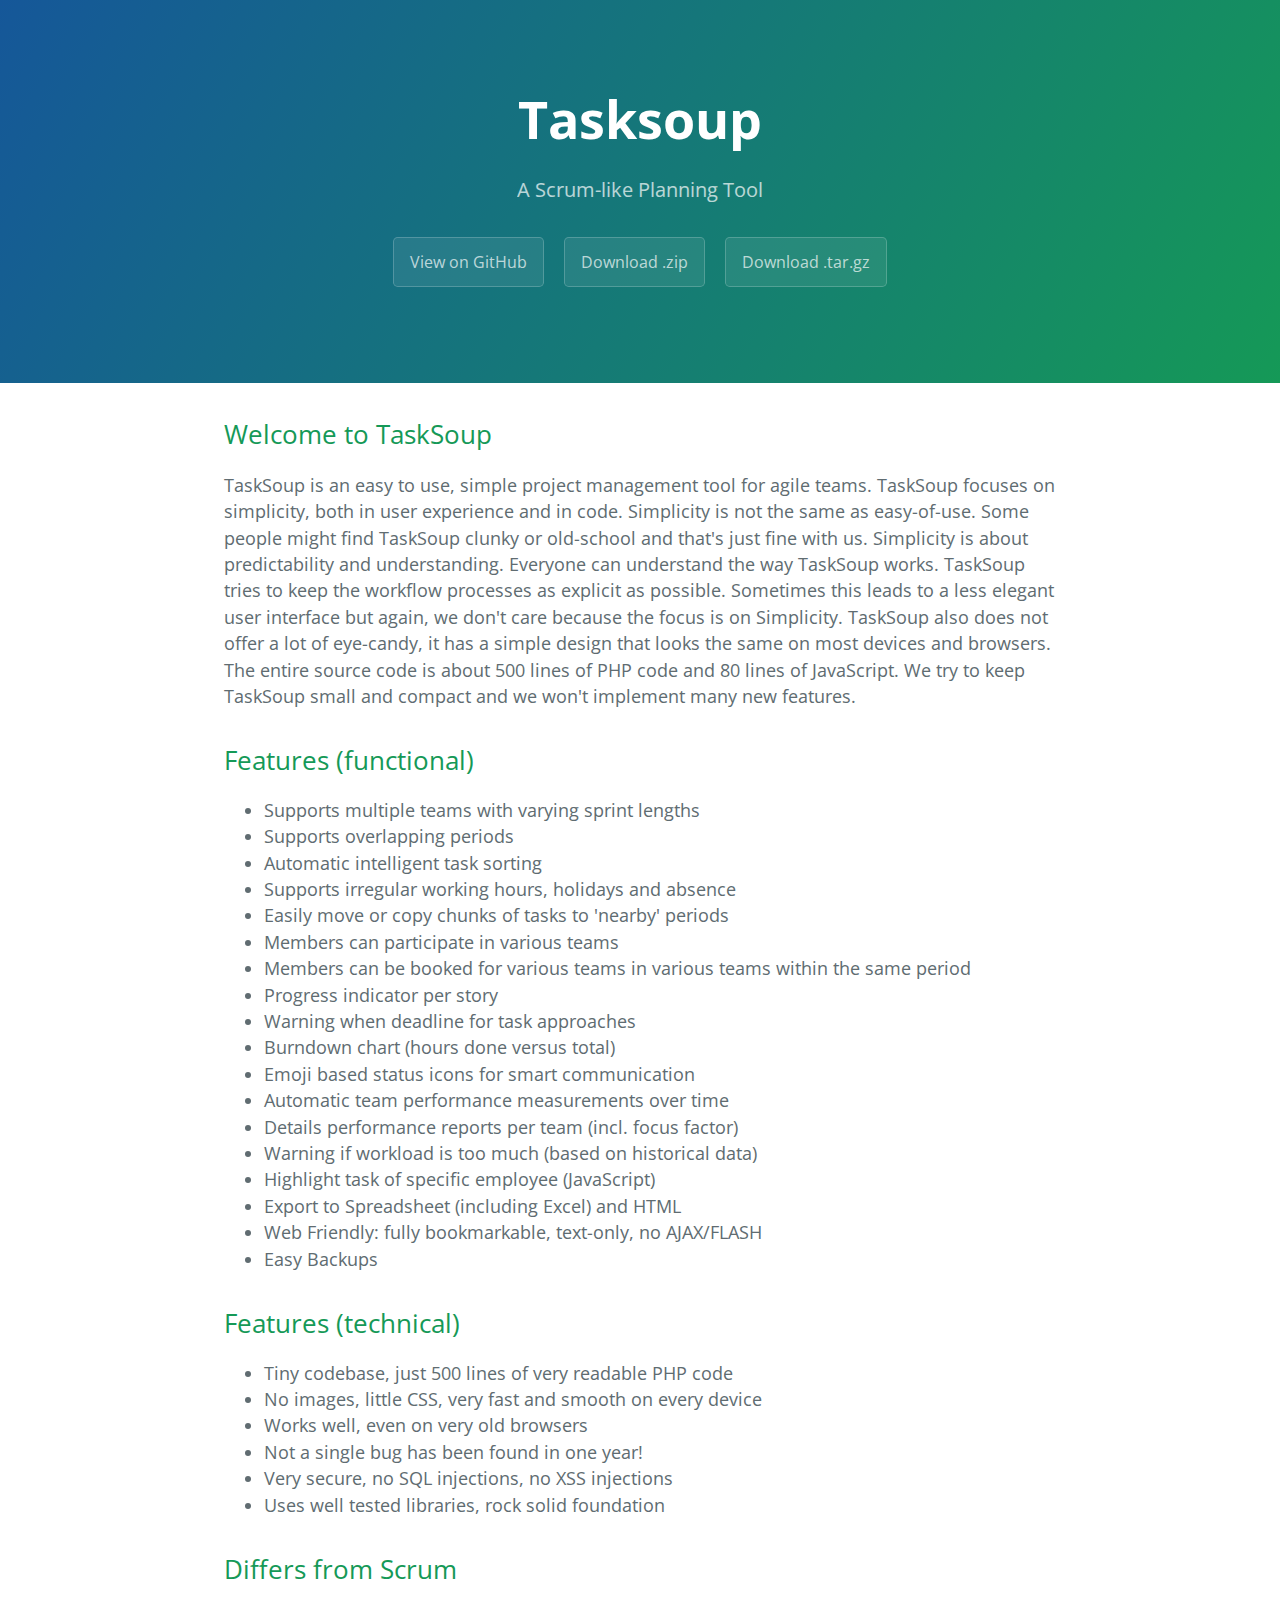
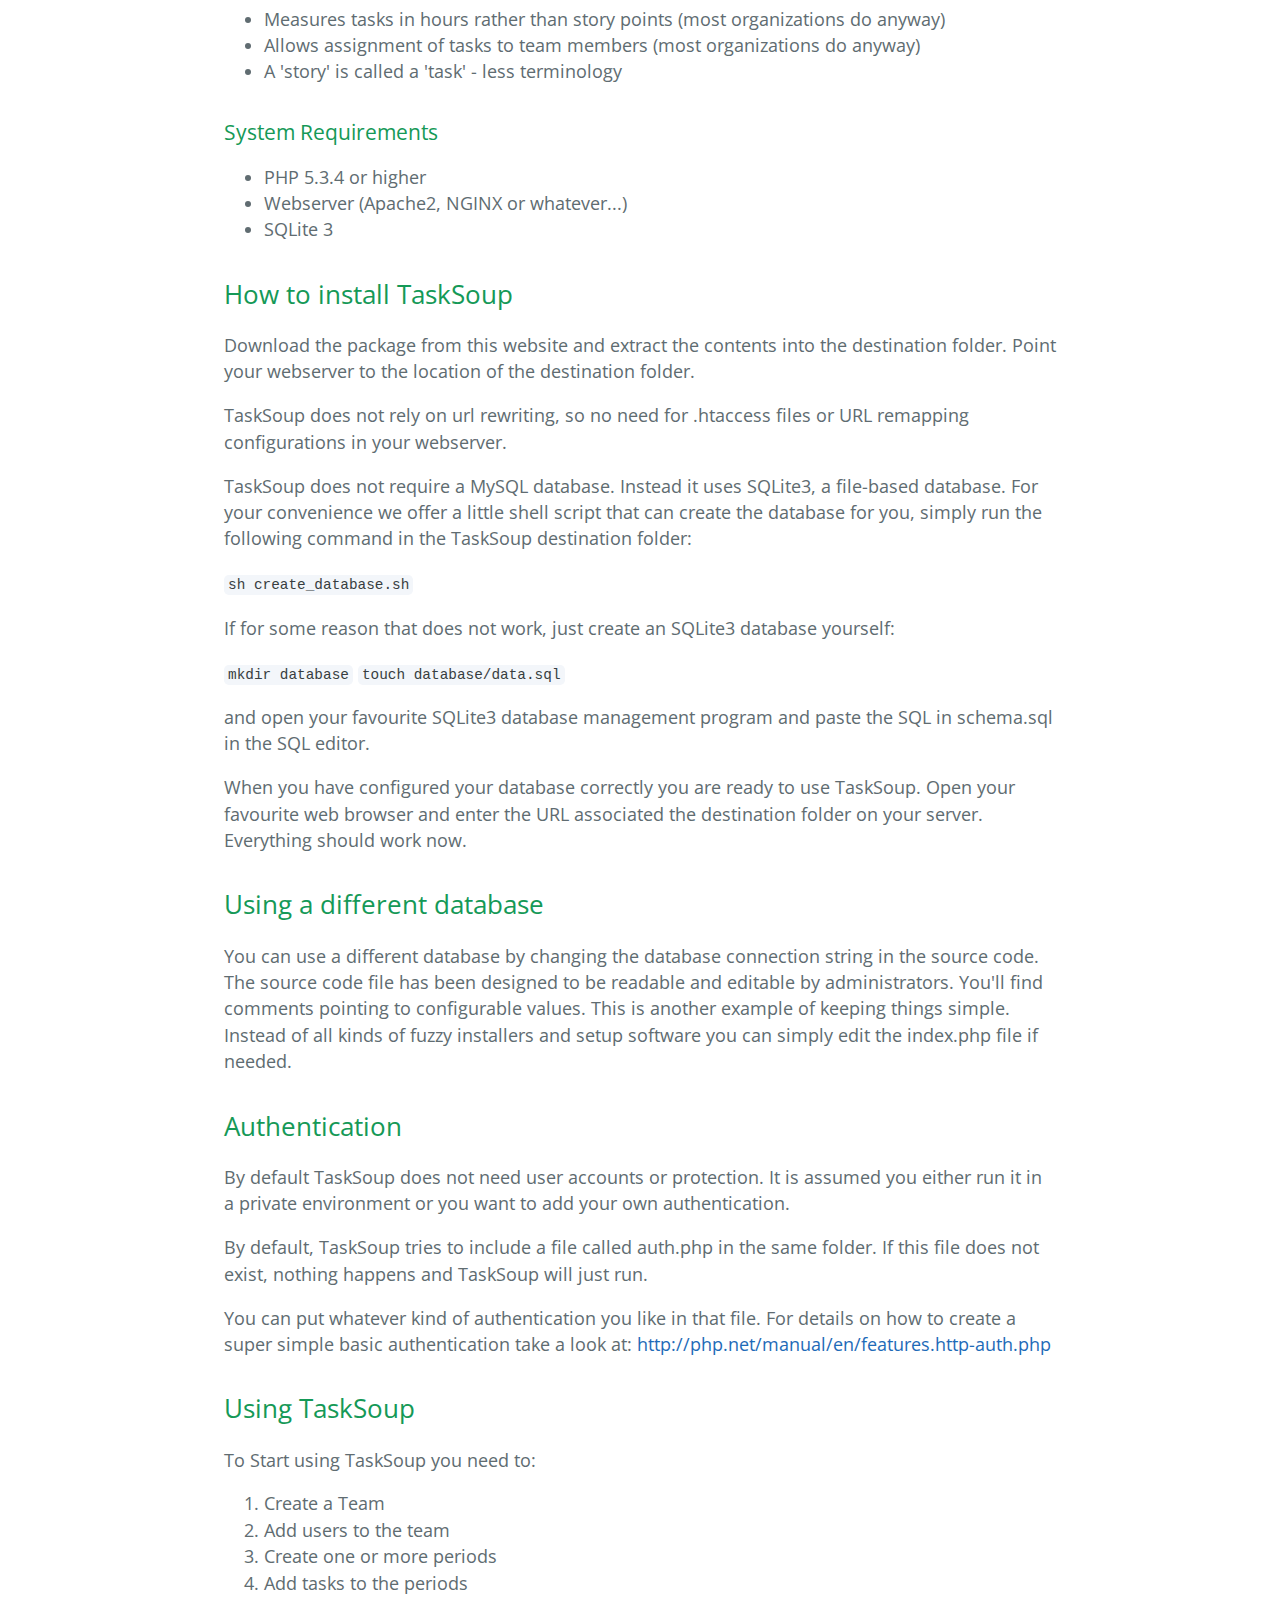
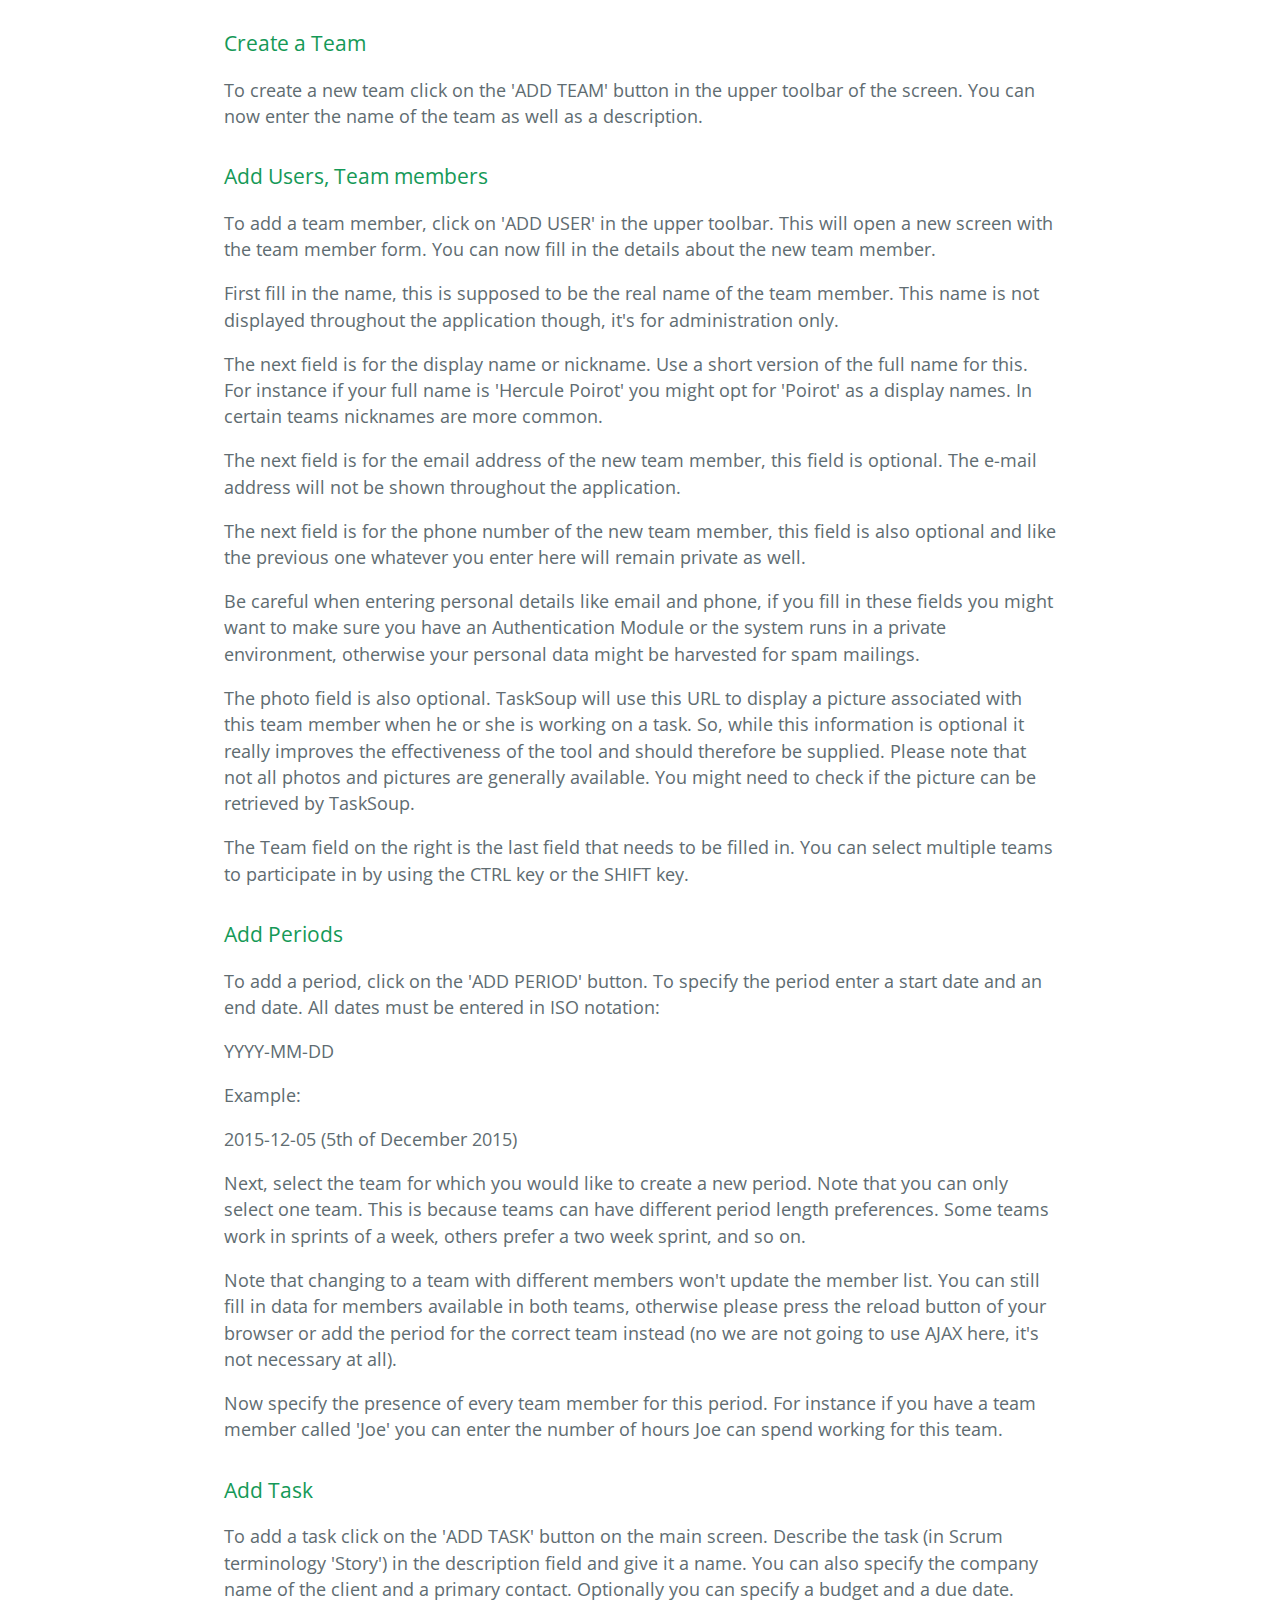
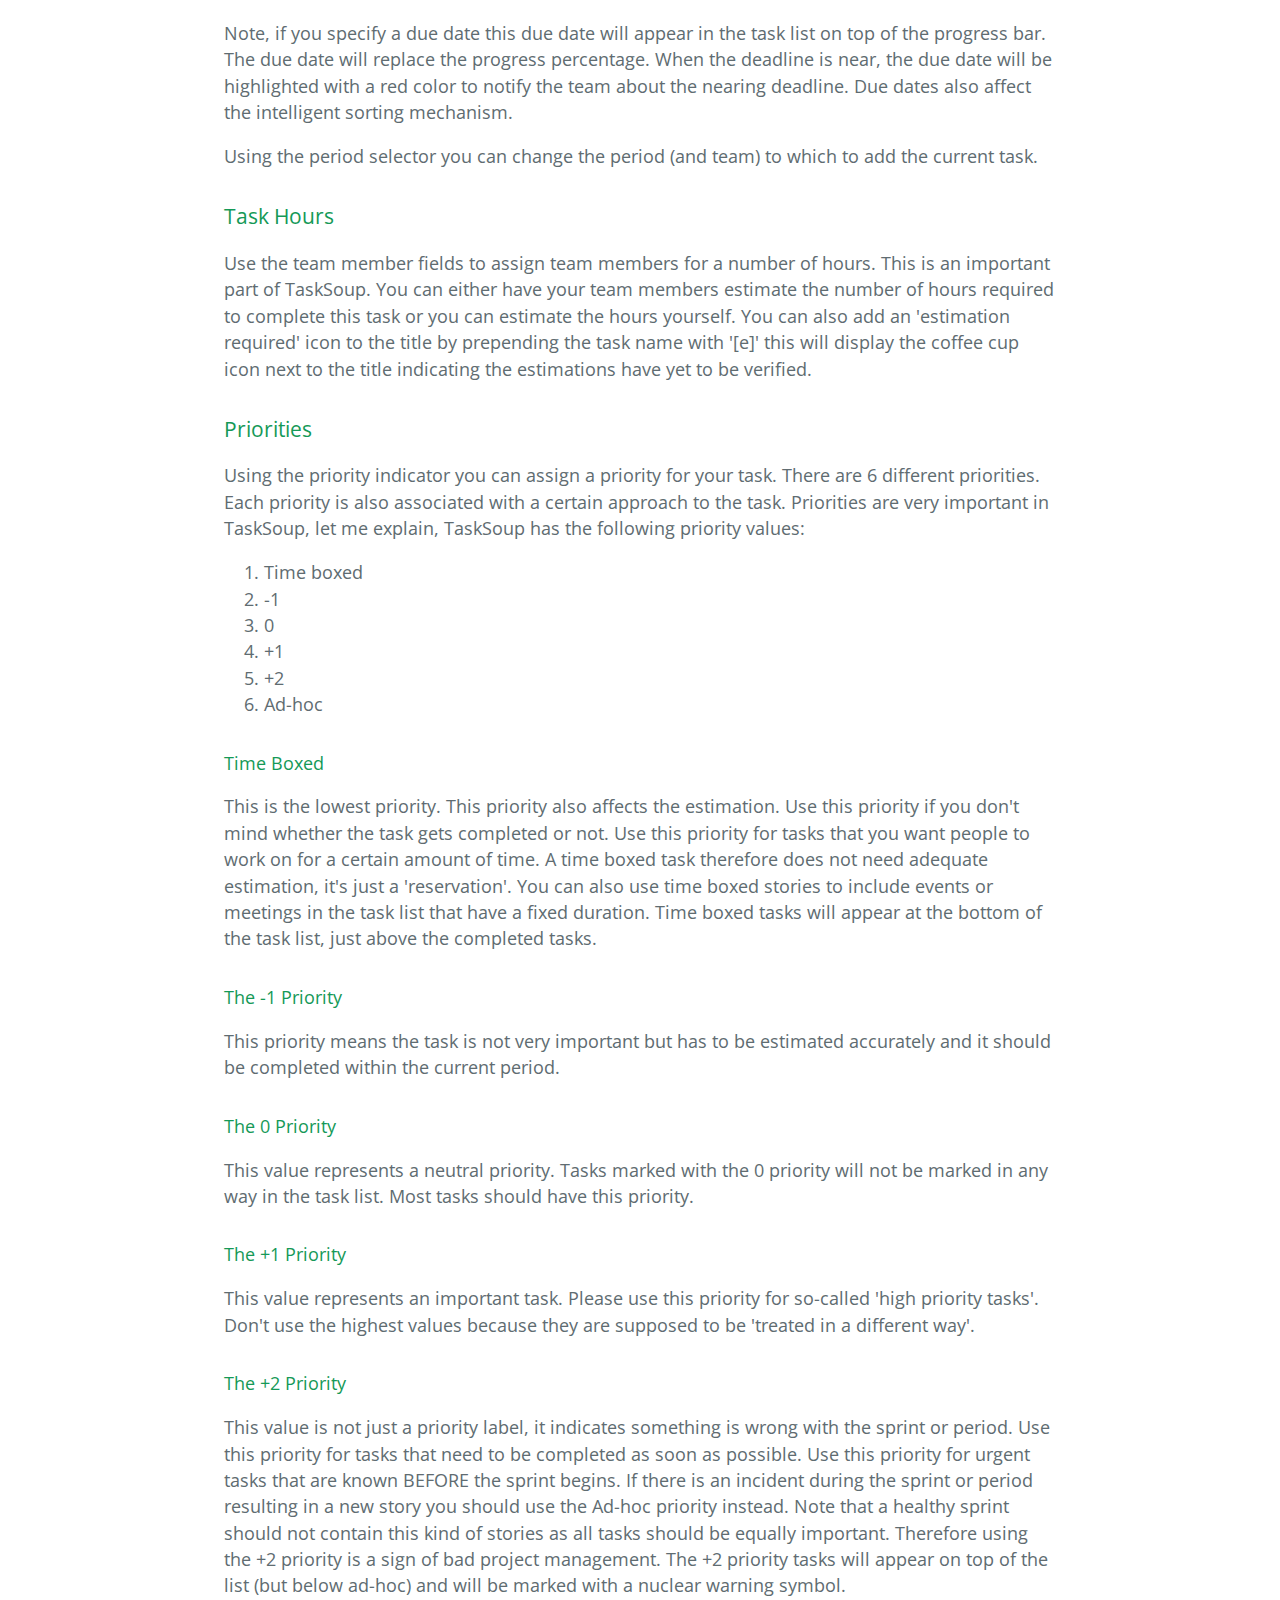
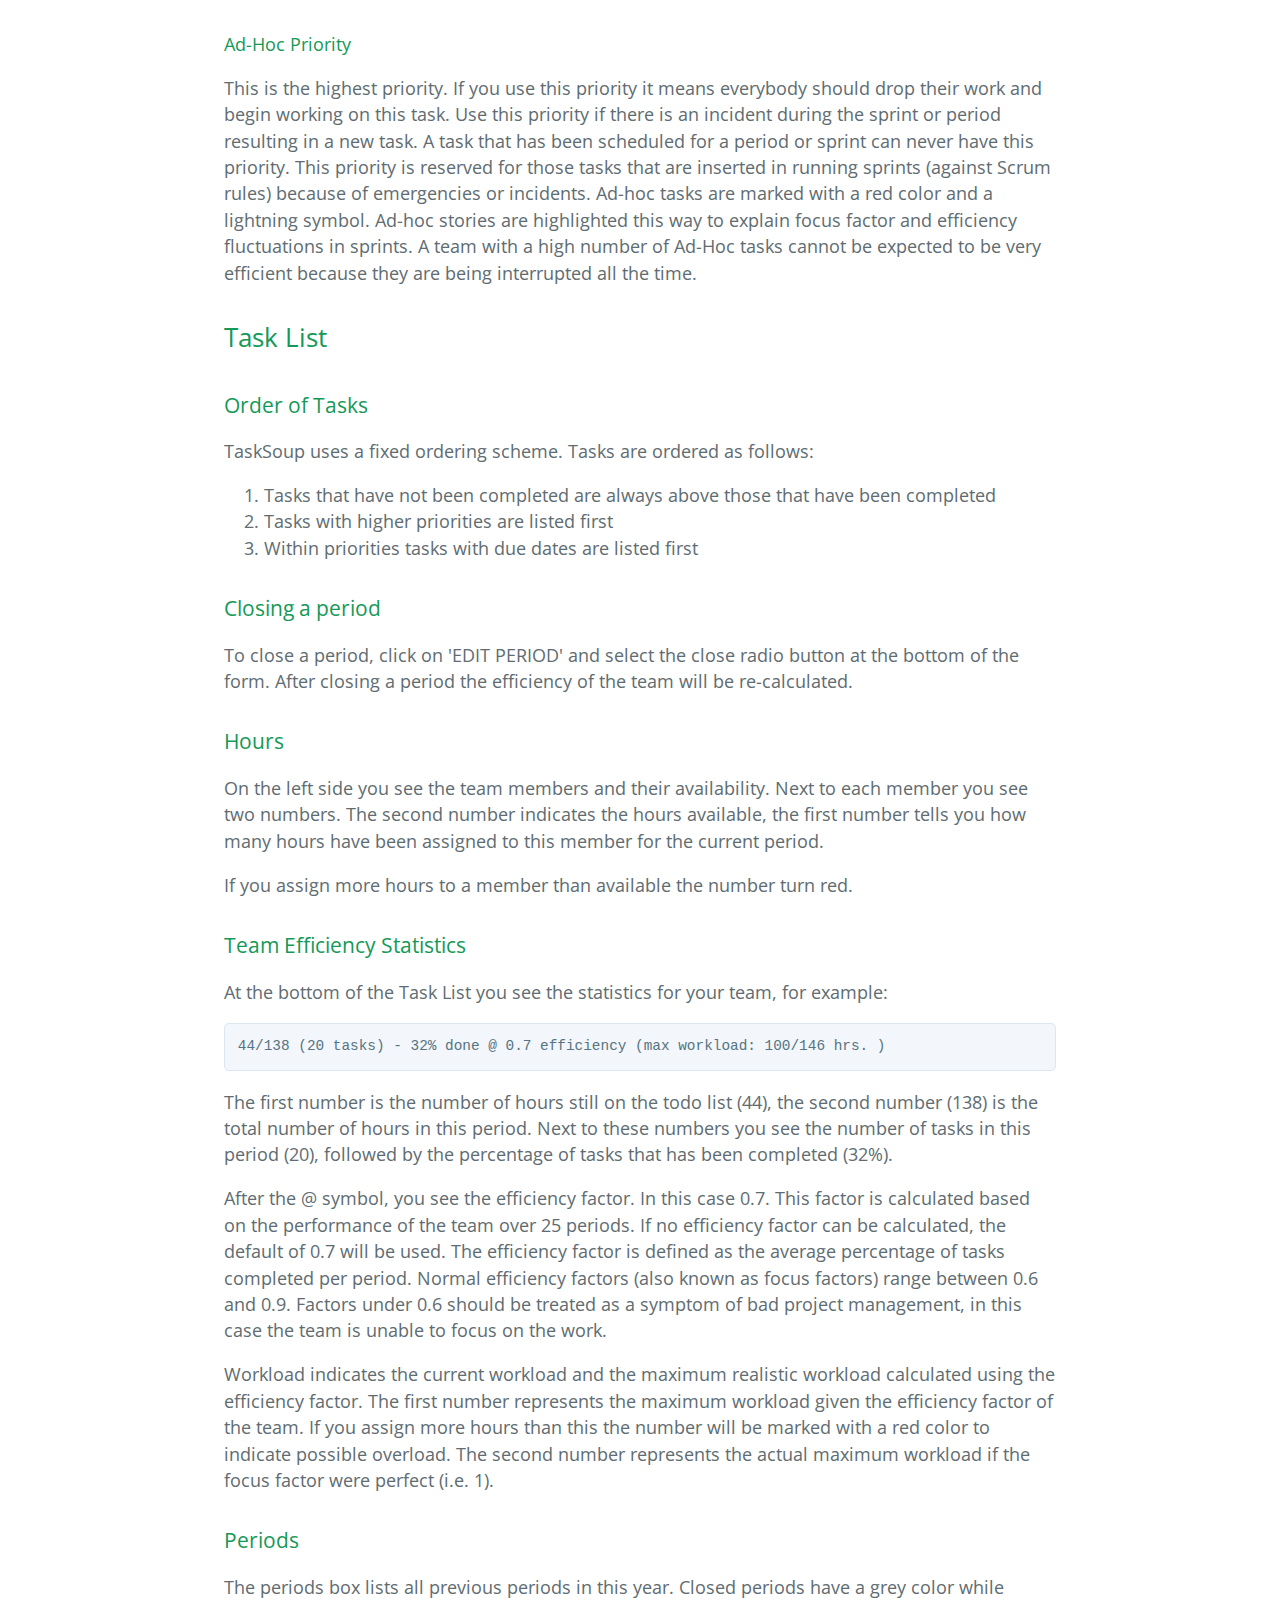
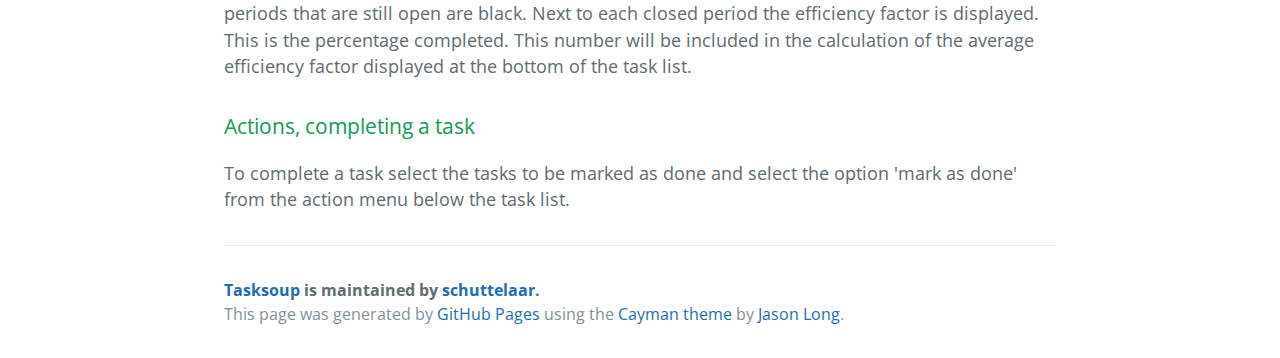
<file: index.html>
<!DOCTYPE html>
<html lang="en-us">
  <head>
    <meta charset="UTF-8">
    <title>Tasksoup by schuttelaar</title>
    <meta name="viewport" content="width=device-width, initial-scale=1">
    <link rel="stylesheet" type="text/css" href="stylesheets/normalize.css" media="screen">
    <link href='https://fonts.googleapis.com/css?family=Open+Sans:400,700' rel='stylesheet' type='text/css'>
    <link rel="stylesheet" type="text/css" href="stylesheets/stylesheet.css" media="screen">
    <link rel="stylesheet" type="text/css" href="stylesheets/github-light.css" media="screen">
  </head>
  <body>
    <section class="page-header">
      <h1 class="project-name">Tasksoup</h1>
      <h2 class="project-tagline">A Scrum-like Planning Tool</h2>
      <a href="https://github.com/schuttelaar/tasksoup" class="btn">View on GitHub</a>
      <a href="https://github.com/schuttelaar/tasksoup/zipball/master" class="btn">Download .zip</a>
      <a href="https://github.com/schuttelaar/tasksoup/tarball/master" class="btn">Download .tar.gz</a>
    </section>

    <section class="main-content">
      <h2>
<a id="welcome-to-tasksoup" class="anchor" href="#welcome-to-tasksoup" aria-hidden="true"><span class="octicon octicon-link"></span></a>Welcome to TaskSoup</h2>

<p>TaskSoup is an easy to use, simple project management tool for agile teams. TaskSoup focuses on simplicity, both in user experience and in code. Simplicity is not the same as easy-of-use. Some people might find TaskSoup clunky or old-school and that's just fine with us. Simplicity is about predictability and understanding. Everyone can understand the way TaskSoup works. TaskSoup tries to keep the workflow processes as explicit as possible. Sometimes this leads to a less elegant user interface but again, we don't care because the focus is on Simplicity. TaskSoup also does not offer a lot of eye-candy, it has a simple design that looks the same on most devices and browsers. The entire source code is about 500 lines of PHP code and 80 lines of JavaScript. We try to keep TaskSoup small and compact and we won't implement many new features.</p>

<h2>
<a id="features-functional" class="anchor" href="#features-functional" aria-hidden="true"><span class="octicon octicon-link"></span></a>Features (functional)</h2>

<ul>
<li>Supports multiple teams with varying sprint lengths</li>
<li>Supports overlapping periods</li>
<li>Automatic intelligent task sorting</li>
<li>Supports irregular working hours, holidays and absence </li>
<li>Easily move or copy chunks of tasks to 'nearby' periods</li>
<li>Members can participate in various teams</li>
<li>Members can be booked for various teams in various teams within the same period</li>
<li>Progress indicator per story</li>
<li>Warning when deadline for task approaches</li>
<li>Burndown chart (hours done versus total)</li>
<li>Emoji based status icons for smart communication</li>
<li>Automatic team performance measurements over time</li>
<li>Details performance reports per team (incl. focus factor)</li>
<li>Warning if workload is too much (based on historical data)</li>
<li>Highlight task of specific employee (JavaScript)</li>
<li>Export to Spreadsheet (including Excel) and HTML</li>
<li>Web Friendly: fully bookmarkable, text-only, no AJAX/FLASH</li>
<li>Easy Backups</li>
</ul>

<h2>
<a id="features-technical" class="anchor" href="#features-technical" aria-hidden="true"><span class="octicon octicon-link"></span></a>Features (technical)</h2>

<ul>
<li>Tiny codebase, just 500 lines of very readable PHP code</li>
<li>No images, little CSS, very fast and smooth on every device</li>
<li>Works well, even on very old browsers</li>
<li>Not a single bug has been found in one year!</li>
<li>Very secure, no SQL injections, no XSS injections</li>
<li>Uses well tested libraries, rock solid foundation</li>
</ul>

<h2>
<a id="differs-from-scrum" class="anchor" href="#differs-from-scrum" aria-hidden="true"><span class="octicon octicon-link"></span></a>Differs from Scrum</h2>

<ul>
<li>Measures tasks in hours rather than story points (most organizations do anyway)</li>
<li>Allows assignment of tasks to team members (most organizations do anyway)</li>
<li>A 'story' is called a 'task' - less terminology</li>
</ul>

<h3>
<a id="system-requirements" class="anchor" href="#system-requirements" aria-hidden="true"><span class="octicon octicon-link"></span></a>System Requirements</h3>

<ul>
<li>PHP 5.3.4 or higher</li>
<li>Webserver (Apache2, NGINX or whatever...)</li>
<li>SQLite 3</li>
</ul>

<h2>
<a id="how-to-install-tasksoup" class="anchor" href="#how-to-install-tasksoup" aria-hidden="true"><span class="octicon octicon-link"></span></a>How to install TaskSoup</h2>

<p>Download the package from this website and extract the contents into the destination folder.
Point your webserver to the location of the destination folder.</p>

<p>TaskSoup does not rely on url rewriting, so no need for .htaccess files or URL remapping configurations in your webserver.</p>

<p>TaskSoup does not require a MySQL database. Instead it uses SQLite3, a file-based database.
For your convenience we offer a little shell script that can create the database for you, simply run the following command in the TaskSoup destination folder:</p>

<p><code>sh create_database.sh</code></p>

<p>If for some reason that does not work, just create an SQLite3 database yourself:</p>

<p><code>mkdir database</code>
<code>touch database/data.sql</code></p>

<p>and open your favourite SQLite3 database management program and paste the SQL in schema.sql in the SQL editor.</p>

<p>When you have configured your database correctly you are ready to use TaskSoup.
Open your favourite web browser and enter the URL associated the destination folder on your server. Everything should work now.</p>

<h2>
<a id="using-a-different-database" class="anchor" href="#using-a-different-database" aria-hidden="true"><span class="octicon octicon-link"></span></a>Using a different database</h2>

<p>You can use a different database by changing the database connection string in the source code.
The source code file has been designed to be readable and editable by administrators. You'll find comments pointing to configurable values. This is another example of keeping things simple. Instead of all kinds of fuzzy installers and setup software you can simply edit the index.php file if needed.</p>

<h2>
<a id="authentication" class="anchor" href="#authentication" aria-hidden="true"><span class="octicon octicon-link"></span></a>Authentication</h2>

<p>By default TaskSoup does not need user accounts or protection. It is assumed you either run it in a private environment or you want to add your own authentication.</p>

<p>By default, TaskSoup tries to include a file called auth.php in the same folder. If this file does not exist, nothing happens and TaskSoup will just run.</p>

<p>You can put whatever kind of authentication you like in that file. For details on how to create a super simple basic authentication take a look at: <a href="http://php.net/manual/en/features.http-auth.php">http://php.net/manual/en/features.http-auth.php</a></p>

<h2>
<a id="using-tasksoup" class="anchor" href="#using-tasksoup" aria-hidden="true"><span class="octicon octicon-link"></span></a>Using TaskSoup</h2>

<p>To Start using TaskSoup you need to:</p>

<ol>
<li>Create a Team</li>
<li>Add users to the team</li>
<li>Create one or more periods</li>
<li>Add tasks to the periods</li>
</ol>

<h3>
<a id="create-a-team" class="anchor" href="#create-a-team" aria-hidden="true"><span class="octicon octicon-link"></span></a>Create a Team</h3>

<p>To create a new team click on the 'ADD TEAM' button in the upper toolbar of the screen.
You can now enter the name of the team as well as a description.</p>

<h3>
<a id="add-users-team-members" class="anchor" href="#add-users-team-members" aria-hidden="true"><span class="octicon octicon-link"></span></a>Add Users, Team members</h3>

<p>To add a team member, click on 'ADD USER' in the upper toolbar. This will open a new screen with the team member form. You can now fill in the details about the new team member.</p>

<p>First fill in the name, this is supposed to be the real name of the team member. This name is not displayed throughout the application though, it's for administration only.</p>

<p>The next field is for the display name or nickname. Use a short version of the full name for this. For instance if your full name is 'Hercule Poirot' you might opt for 'Poirot' as a display names. In certain teams nicknames are more common.</p>

<p>The next field is for the email address of the new team member, this field is optional. The e-mail address will not be shown throughout the application.</p>

<p>The next field is for the phone number of the new team member, this field is also optional and like the previous one whatever you enter here will remain private as well.</p>

<p>Be careful when entering personal details like email and phone, if you fill in these fields you might want to make sure you have an Authentication Module or the system runs in a private environment, otherwise your personal data might be harvested for spam mailings.</p>

<p>The photo field is also optional. TaskSoup will use this URL to display a picture associated with this team member when he or she is working on a task. So, while this information is optional it really improves the effectiveness of the tool and should therefore be supplied. Please note that not all photos and pictures are generally available. You might need to check if the picture can be retrieved by TaskSoup.</p>

<p>The Team field on the right is the last field that needs to be filled in. You can select multiple teams to participate in by using the CTRL key or the SHIFT key.</p>

<h3>
<a id="add-periods" class="anchor" href="#add-periods" aria-hidden="true"><span class="octicon octicon-link"></span></a>Add Periods</h3>

<p>To add a period, click on the 'ADD PERIOD' button.
To specify the period enter a start date and an end date.
All dates must be entered in ISO notation:</p>

<p>YYYY-MM-DD</p>

<p>Example:</p>

<p>2015-12-05 (5th of December 2015)</p>

<p>Next, select the team for which you would like to create a new period. Note that you can only select one team. This is because teams can have different period length preferences. Some teams work in sprints of a week, others prefer a two week sprint, and so on.</p>

<p>Note that changing to a team with different members won't update the member list. You can still fill in data for members available in both teams, otherwise please press the reload button of your browser or add the period for the correct team instead (no we are not going to use AJAX here, it's not necessary at all).</p>

<p>Now specify the presence of every team member for this period. For instance if you have a team member called 'Joe' you can enter the number of hours Joe can spend working for this team.</p>

<h3>
<a id="add-task" class="anchor" href="#add-task" aria-hidden="true"><span class="octicon octicon-link"></span></a>Add Task</h3>

<p>To add a task click on the 'ADD TASK' button on the main screen.
Describe the task (in Scrum terminology 'Story') in the description field and give it a name.
You can also specify the company name of the client and a primary contact. Optionally you can specify a budget and a due date.</p>

<p>Note, if you specify a due date this due date will appear in the task list on top of the progress bar. The due date will replace the progress percentage. When the deadline is near, the due date will be highlighted with a red color to notify the team about the nearing deadline. Due dates also affect the intelligent sorting mechanism.</p>

<p>Using the period selector you can change the period (and team) to which to add the current task.</p>

<h3>
<a id="task-hours" class="anchor" href="#task-hours" aria-hidden="true"><span class="octicon octicon-link"></span></a>Task Hours</h3>

<p>Use the team member fields to assign team members for a number of hours. This is an important part of TaskSoup. You can either have your team members estimate the number of hours required to complete this task or you can estimate the hours yourself. You can also add an 'estimation required' icon to the title by prepending the task name with '[e]' this will display the coffee cup icon next to the title indicating the estimations have yet to be verified.</p>

<h3>
<a id="priorities" class="anchor" href="#priorities" aria-hidden="true"><span class="octicon octicon-link"></span></a>Priorities</h3>

<p>Using the priority indicator you can assign a priority for your task. There are 6 different priorities. Each priority is also associated with a certain approach to the task. Priorities are very important in TaskSoup, let me explain, TaskSoup has the following priority values:</p>

<ol>
<li>Time boxed</li>
<li>-1</li>
<li>0</li>
<li>+1</li>
<li>+2</li>
<li>Ad-hoc</li>
</ol>

<h4>
<a id="time-boxed" class="anchor" href="#time-boxed" aria-hidden="true"><span class="octicon octicon-link"></span></a>Time Boxed</h4>

<p>This is the lowest priority. This priority also affects the estimation. Use this priority if you don't mind whether the task gets completed or not. Use this priority for tasks that you want people to work on for a certain amount of time. A time boxed task therefore does not need adequate estimation, it's just a 'reservation'. You can also use time boxed stories to include events or meetings in the task list that have a fixed duration. Time boxed tasks will appear at the bottom of the task list, just above the completed tasks.</p>

<h4>
<a id="the--1-priority" class="anchor" href="#the--1-priority" aria-hidden="true"><span class="octicon octicon-link"></span></a>The -1 Priority</h4>

<p>This priority means the task is not very important but has to be estimated accurately and it should be completed within the current period.</p>

<h4>
<a id="the-0-priority" class="anchor" href="#the-0-priority" aria-hidden="true"><span class="octicon octicon-link"></span></a>The 0 Priority</h4>

<p>This value represents a neutral priority. Tasks marked with the 0 priority will not be marked in any way in the task list. Most tasks should have this priority.</p>

<h4>
<a id="the-1-priority" class="anchor" href="#the-1-priority" aria-hidden="true"><span class="octicon octicon-link"></span></a>The +1 Priority</h4>

<p>This value represents an important task. Please use this priority for so-called 'high priority tasks'. Don't use the highest values because they are supposed to be 'treated in a different way'.</p>

<h4>
<a id="the-2-priority" class="anchor" href="#the-2-priority" aria-hidden="true"><span class="octicon octicon-link"></span></a>The +2 Priority</h4>

<p>This value is not just a priority label, it indicates something is wrong with the sprint or period. Use this priority for tasks that need to be completed as soon as possible. Use this priority for urgent tasks that are known BEFORE the sprint begins. If there is an incident during the sprint or period resulting in a new story you should use the Ad-hoc priority instead. Note that a healthy sprint should not contain this kind of stories as all tasks should be equally important. Therefore using the +2 priority is a sign of bad project management. The +2 priority tasks will appear on top of the list (but below ad-hoc) and will be marked with a nuclear warning symbol.</p>

<h4>
<a id="ad-hoc-priority" class="anchor" href="#ad-hoc-priority" aria-hidden="true"><span class="octicon octicon-link"></span></a>Ad-Hoc Priority</h4>

<p>This is the highest priority. If you use this priority it means everybody should drop their work and begin working on this task. Use this priority if there is an incident during the sprint or period resulting in a new task. A task that has been scheduled for a period or sprint can never have this priority. This priority is reserved for those tasks that are inserted in running sprints (against Scrum rules) because of emergencies or incidents. Ad-hoc tasks are marked with a red color and a lightning symbol. Ad-hoc stories are highlighted this way to explain focus factor and efficiency fluctuations in sprints. A team with a high number of Ad-Hoc tasks cannot be expected to be very efficient because they are being interrupted all the time.</p>

<h2>
<a id="task-list" class="anchor" href="#task-list" aria-hidden="true"><span class="octicon octicon-link"></span></a>Task List</h2>

<h3>
<a id="order-of-tasks" class="anchor" href="#order-of-tasks" aria-hidden="true"><span class="octicon octicon-link"></span></a>Order of Tasks</h3>

<p>TaskSoup uses a fixed ordering scheme. Tasks are ordered as follows:</p>

<ol>
<li>Tasks that have not been completed are always above those that have been completed</li>
<li>Tasks with higher priorities are listed first</li>
<li>Within priorities tasks with due dates are listed first</li>
</ol>

<h3>
<a id="closing-a-period" class="anchor" href="#closing-a-period" aria-hidden="true"><span class="octicon octicon-link"></span></a>Closing a period</h3>

<p>To close a period, click on 'EDIT PERIOD' and select the close radio button at the bottom of the form.
After closing a period the efficiency of the team will be re-calculated.</p>

<h3>
<a id="hours" class="anchor" href="#hours" aria-hidden="true"><span class="octicon octicon-link"></span></a>Hours</h3>

<p>On the left side you see the team members and their availability. Next to each member you see two numbers. The second number indicates the hours available, the first number tells you how many hours have been assigned to this member for the current period.</p>

<p>If you assign more hours to a member than available the number turn red.</p>

<h3>
<a id="team-efficiency-statistics" class="anchor" href="#team-efficiency-statistics" aria-hidden="true"><span class="octicon octicon-link"></span></a>Team Efficiency Statistics</h3>

<p>At the bottom of the Task List you see the statistics for your team, for example:</p>

<pre><code>44/138 (20 tasks) - 32% done @ 0.7 efficiency (max workload: 100/146 hrs. )
</code></pre>

<p>The first number is the number of hours still on the todo list (44), the second number (138) is the total number of hours in this period. Next to these numbers you see the number of tasks in this period (20), followed by the percentage of tasks that has been completed (32%).</p>

<p>After the @ symbol, you see the efficiency factor. In this case 0.7. This factor is calculated based on the performance of the team over 25 periods. If no efficiency factor can be calculated, the default of 0.7 will be used. The efficiency factor is defined as the average percentage of tasks completed per period. Normal efficiency factors (also known as focus factors) range between 0.6 and 0.9. Factors under 0.6 should be treated as a symptom of bad project management, in this case the team is unable to focus on the work.</p>

<p>Workload indicates the current workload and the maximum realistic workload calculated using the efficiency factor. The first number represents the maximum workload given the efficiency factor of the team. If you assign more hours than this the number will be marked with a red color to indicate possible overload. The second number represents the actual maximum workload if the focus factor were perfect (i.e. 1).</p>

<h3>
<a id="periods" class="anchor" href="#periods" aria-hidden="true"><span class="octicon octicon-link"></span></a>Periods</h3>

<p>The periods box lists all previous periods in this year. Closed periods have a grey color while periods that are still open are black. Next to each closed period the efficiency factor is displayed. This is the percentage completed. This number will be included in the calculation of the average efficiency factor displayed at the bottom of the task list.</p>

<h3>
<a id="actions-completing-a-task" class="anchor" href="#actions-completing-a-task" aria-hidden="true"><span class="octicon octicon-link"></span></a>Actions, completing a task</h3>

<p>To complete a task select the tasks to be marked as done and select the option 'mark as done' from the action menu below the task list.</p>

      <footer class="site-footer">
        <span class="site-footer-owner"><a href="https://github.com/schuttelaar/tasksoup">Tasksoup</a> is maintained by <a href="https://github.com/schuttelaar">schuttelaar</a>.</span>

        <span class="site-footer-credits">This page was generated by <a href="https://pages.github.com">GitHub Pages</a> using the <a href="https://github.com/jasonlong/cayman-theme">Cayman theme</a> by <a href="https://twitter.com/jasonlong">Jason Long</a>.</span>
      </footer>

    </section>

  
  </body>
</html>
</file>
<file: stylesheets/stylesheet.css>
* {
  box-sizing: border-box; }

body {
  padding: 0;
  margin: 0;
  font-family: "Open Sans", "Helvetica Neue", Helvetica, Arial, sans-serif;
  font-size: 16px;
  line-height: 1.5;
  color: #606c71; }

a {
  color: #1e6bb8;
  text-decoration: none; }
  a:hover {
    text-decoration: underline; }

.btn {
  display: inline-block;
  margin-bottom: 1rem;
  color: rgba(255, 255, 255, 0.7);
  background-color: rgba(255, 255, 255, 0.08);
  border-color: rgba(255, 255, 255, 0.2);
  border-style: solid;
  border-width: 1px;
  border-radius: 0.3rem;
  transition: color 0.2s, background-color 0.2s, border-color 0.2s; }
  .btn + .btn {
    margin-left: 1rem; }

.btn:hover {
  color: rgba(255, 255, 255, 0.8);
  text-decoration: none;
  background-color: rgba(255, 255, 255, 0.2);
  border-color: rgba(255, 255, 255, 0.3); }

@media screen and (min-width: 64em) {
  .btn {
    padding: 0.75rem 1rem; } }

@media screen and (min-width: 42em) and (max-width: 64em) {
  .btn {
    padding: 0.6rem 0.9rem;
    font-size: 0.9rem; } }

@media screen and (max-width: 42em) {
  .btn {
    display: block;
    width: 100%;
    padding: 0.75rem;
    font-size: 0.9rem; }
    .btn + .btn {
      margin-top: 1rem;
      margin-left: 0; } }

.page-header {
  color: #fff;
  text-align: center;
  background-color: #159957;
  background-image: linear-gradient(120deg, #155799, #159957); }

@media screen and (min-width: 64em) {
  .page-header {
    padding: 5rem 6rem; } }

@media screen and (min-width: 42em) and (max-width: 64em) {
  .page-header {
    padding: 3rem 4rem; } }

@media screen and (max-width: 42em) {
  .page-header {
    padding: 2rem 1rem; } }

.project-name {
  margin-top: 0;
  margin-bottom: 0.1rem; }

@media screen and (min-width: 64em) {
  .project-name {
    font-size: 3.25rem; } }

@media screen and (min-width: 42em) and (max-width: 64em) {
  .project-name {
    font-size: 2.25rem; } }

@media screen and (max-width: 42em) {
  .project-name {
    font-size: 1.75rem; } }

.project-tagline {
  margin-bottom: 2rem;
  font-weight: normal;
  opacity: 0.7; }

@media screen and (min-width: 64em) {
  .project-tagline {
    font-size: 1.25rem; } }

@media screen and (min-width: 42em) and (max-width: 64em) {
  .project-tagline {
    font-size: 1.15rem; } }

@media screen and (max-width: 42em) {
  .project-tagline {
    font-size: 1rem; } }

.main-content :first-child {
  margin-top: 0; }
.main-content img {
  max-width: 100%; }
.main-content h1, .main-content h2, .main-content h3, .main-content h4, .main-content h5, .main-content h6 {
  margin-top: 2rem;
  margin-bottom: 1rem;
  font-weight: normal;
  color: #159957; }
.main-content p {
  margin-bottom: 1em; }
.main-content code {
  padding: 2px 4px;
  font-family: Consolas, "Liberation Mono", Menlo, Courier, monospace;
  font-size: 0.9rem;
  color: #383e41;
  background-color: #f3f6fa;
  border-radius: 0.3rem; }
.main-content pre {
  padding: 0.8rem;
  margin-top: 0;
  margin-bottom: 1rem;
  font: 1rem Consolas, "Liberation Mono", Menlo, Courier, monospace;
  color: #567482;
  word-wrap: normal;
  background-color: #f3f6fa;
  border: solid 1px #dce6f0;
  border-radius: 0.3rem; }
  .main-content pre > code {
    padding: 0;
    margin: 0;
    font-size: 0.9rem;
    color: #567482;
    word-break: normal;
    white-space: pre;
    background: transparent;
    border: 0; }
.main-content .highlight {
  margin-bottom: 1rem; }
  .main-content .highlight pre {
    margin-bottom: 0;
    word-break: normal; }
.main-content .highlight pre, .main-content pre {
  padding: 0.8rem;
  overflow: auto;
  font-size: 0.9rem;
  line-height: 1.45;
  border-radius: 0.3rem; }
.main-content pre code, .main-content pre tt {
  display: inline;
  max-width: initial;
  padding: 0;
  margin: 0;
  overflow: initial;
  line-height: inherit;
  word-wrap: normal;
  background-color: transparent;
  border: 0; }
  .main-content pre code:before, .main-content pre code:after, .main-content pre tt:before, .main-content pre tt:after {
    content: normal; }
.main-content ul, .main-content ol {
  margin-top: 0; }
.main-content blockquote {
  padding: 0 1rem;
  margin-left: 0;
  color: #819198;
  border-left: 0.3rem solid #dce6f0; }
  .main-content blockquote > :first-child {
    margin-top: 0; }
  .main-content blockquote > :last-child {
    margin-bottom: 0; }
.main-content table {
  display: block;
  width: 100%;
  overflow: auto;
  word-break: normal;
  word-break: keep-all; }
  .main-content table th {
    font-weight: bold; }
  .main-content table th, .main-content table td {
    padding: 0.5rem 1rem;
    border: 1px solid #e9ebec; }
.main-content dl {
  padding: 0; }
  .main-content dl dt {
    padding: 0;
    margin-top: 1rem;
    font-size: 1rem;
    font-weight: bold; }
  .main-content dl dd {
    padding: 0;
    margin-bottom: 1rem; }
.main-content hr {
  height: 2px;
  padding: 0;
  margin: 1rem 0;
  background-color: #eff0f1;
  border: 0; }

@media screen and (min-width: 64em) {
  .main-content {
    max-width: 64rem;
    padding: 2rem 6rem;
    margin: 0 auto;
    font-size: 1.1rem; } }

@media screen and (min-width: 42em) and (max-width: 64em) {
  .main-content {
    padding: 2rem 4rem;
    font-size: 1.1rem; } }

@media screen and (max-width: 42em) {
  .main-content {
    padding: 2rem 1rem;
    font-size: 1rem; } }

.site-footer {
  padding-top: 2rem;
  margin-top: 2rem;
  border-top: solid 1px #eff0f1; }

.site-footer-owner {
  display: block;
  font-weight: bold; }

.site-footer-credits {
  color: #819198; }

@media screen and (min-width: 64em) {
  .site-footer {
    font-size: 1rem; } }

@media screen and (min-width: 42em) and (max-width: 64em) {
  .site-footer {
    font-size: 1rem; } }

@media screen and (max-width: 42em) {
  .site-footer {
    font-size: 0.9rem; } }
</file>
<file: stylesheets/github-light.css>
/*
   Copyright 2014 GitHub Inc.

   Licensed under the Apache License, Version 2.0 (the "License");
   you may not use this file except in compliance with the License.
   You may obtain a copy of the License at

       http://www.apache.org/licenses/LICENSE-2.0

   Unless required by applicable law or agreed to in writing, software
   distributed under the License is distributed on an "AS IS" BASIS,
   WITHOUT WARRANTIES OR CONDITIONS OF ANY KIND, either express or implied.
   See the License for the specific language governing permissions and
   limitations under the License.

*/

.pl-c /* comment */ {
  color: #969896;
}

.pl-c1      /* constant, markup.raw, meta.diff.header, meta.module-reference, meta.property-name, support, support.constant, support.variable, variable.other.constant */,
.pl-s .pl-v /* string variable */ {
  color: #0086b3;
}

.pl-e  /* entity */,
.pl-en /* entity.name */ {
  color: #795da3;
}

.pl-s .pl-s1 /* string source */,
.pl-smi      /* storage.modifier.import, storage.modifier.package, storage.type.java, variable.other, variable.parameter.function */ {
  color: #333;
}

.pl-ent /* entity.name.tag */ {
  color: #63a35c;
}

.pl-k /* keyword, storage, storage.type */ {
  color: #a71d5d;
}

.pl-pds              /* punctuation.definition.string, string.regexp.character-class */,
.pl-s                /* string */,
.pl-s .pl-pse .pl-s1 /* string punctuation.section.embedded source */,
.pl-sr               /* string.regexp */,
.pl-sr .pl-cce       /* string.regexp constant.character.escape */,
.pl-sr .pl-sra       /* string.regexp string.regexp.arbitrary-repitition */,
.pl-sr .pl-sre       /* string.regexp source.ruby.embedded */ {
  color: #183691;
}

.pl-v /* variable */ {
  color: #ed6a43;
}

.pl-id /* invalid.deprecated */ {
  color: #b52a1d;
}

.pl-ii /* invalid.illegal */ {
  background-color: #b52a1d;
  color: #f8f8f8;
}

.pl-sr .pl-cce /* string.regexp constant.character.escape */ {
  color: #63a35c;
  font-weight: bold;
}

.pl-ml /* markup.list */ {
  color: #693a17;
}

.pl-mh        /* markup.heading */,
.pl-mh .pl-en /* markup.heading entity.name */,
.pl-ms        /* meta.separator */ {
  color: #1d3e81;
  font-weight: bold;
}

.pl-mq /* markup.quote */ {
  color: #008080;
}

.pl-mi /* markup.italic */ {
  color: #333;
  font-style: italic;
}

.pl-mb /* markup.bold */ {
  color: #333;
  font-weight: bold;
}

.pl-md /* markup.deleted, meta.diff.header.from-file */ {
  background-color: #ffecec;
  color: #bd2c00;
}

.pl-mi1 /* markup.inserted, meta.diff.header.to-file */ {
  background-color: #eaffea;
  color: #55a532;
}

.pl-mdr /* meta.diff.range */ {
  color: #795da3;
  font-weight: bold;
}

.pl-mo /* meta.output */ {
  color: #1d3e81;
}
</file>
